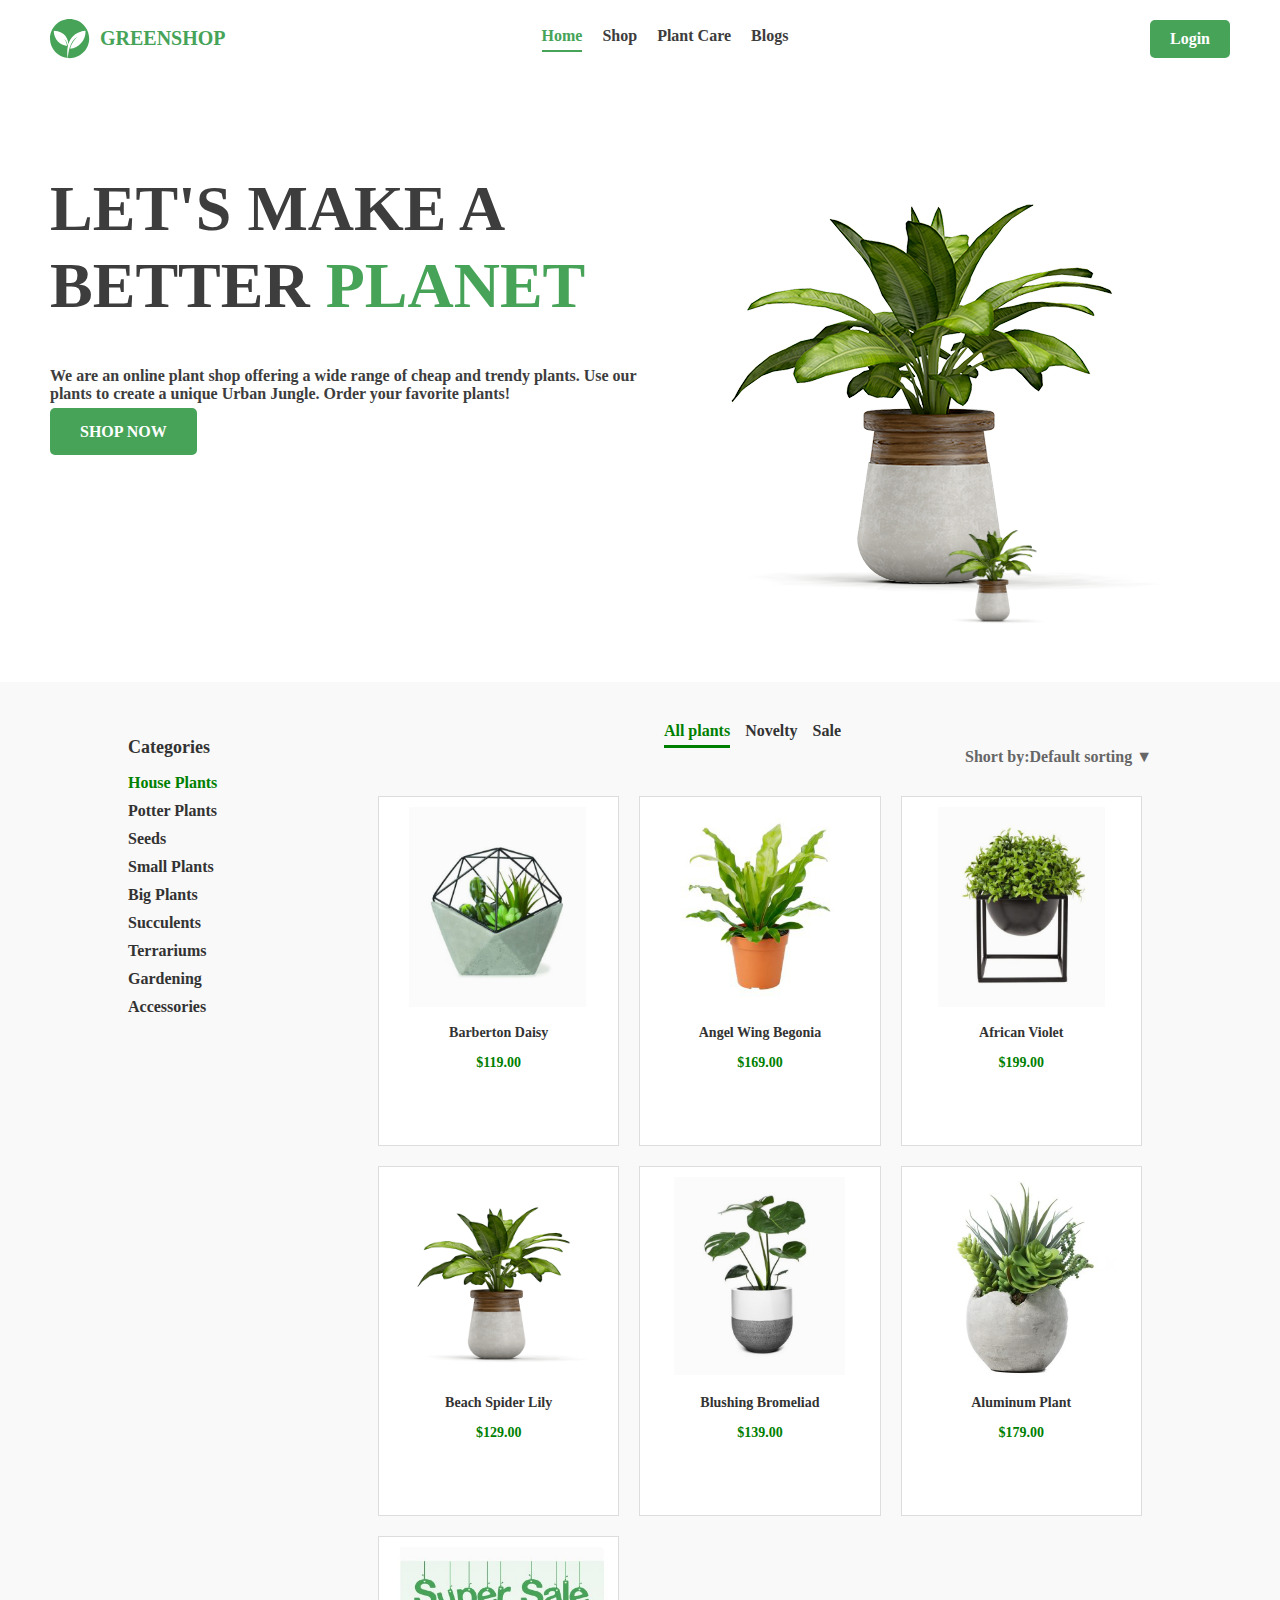
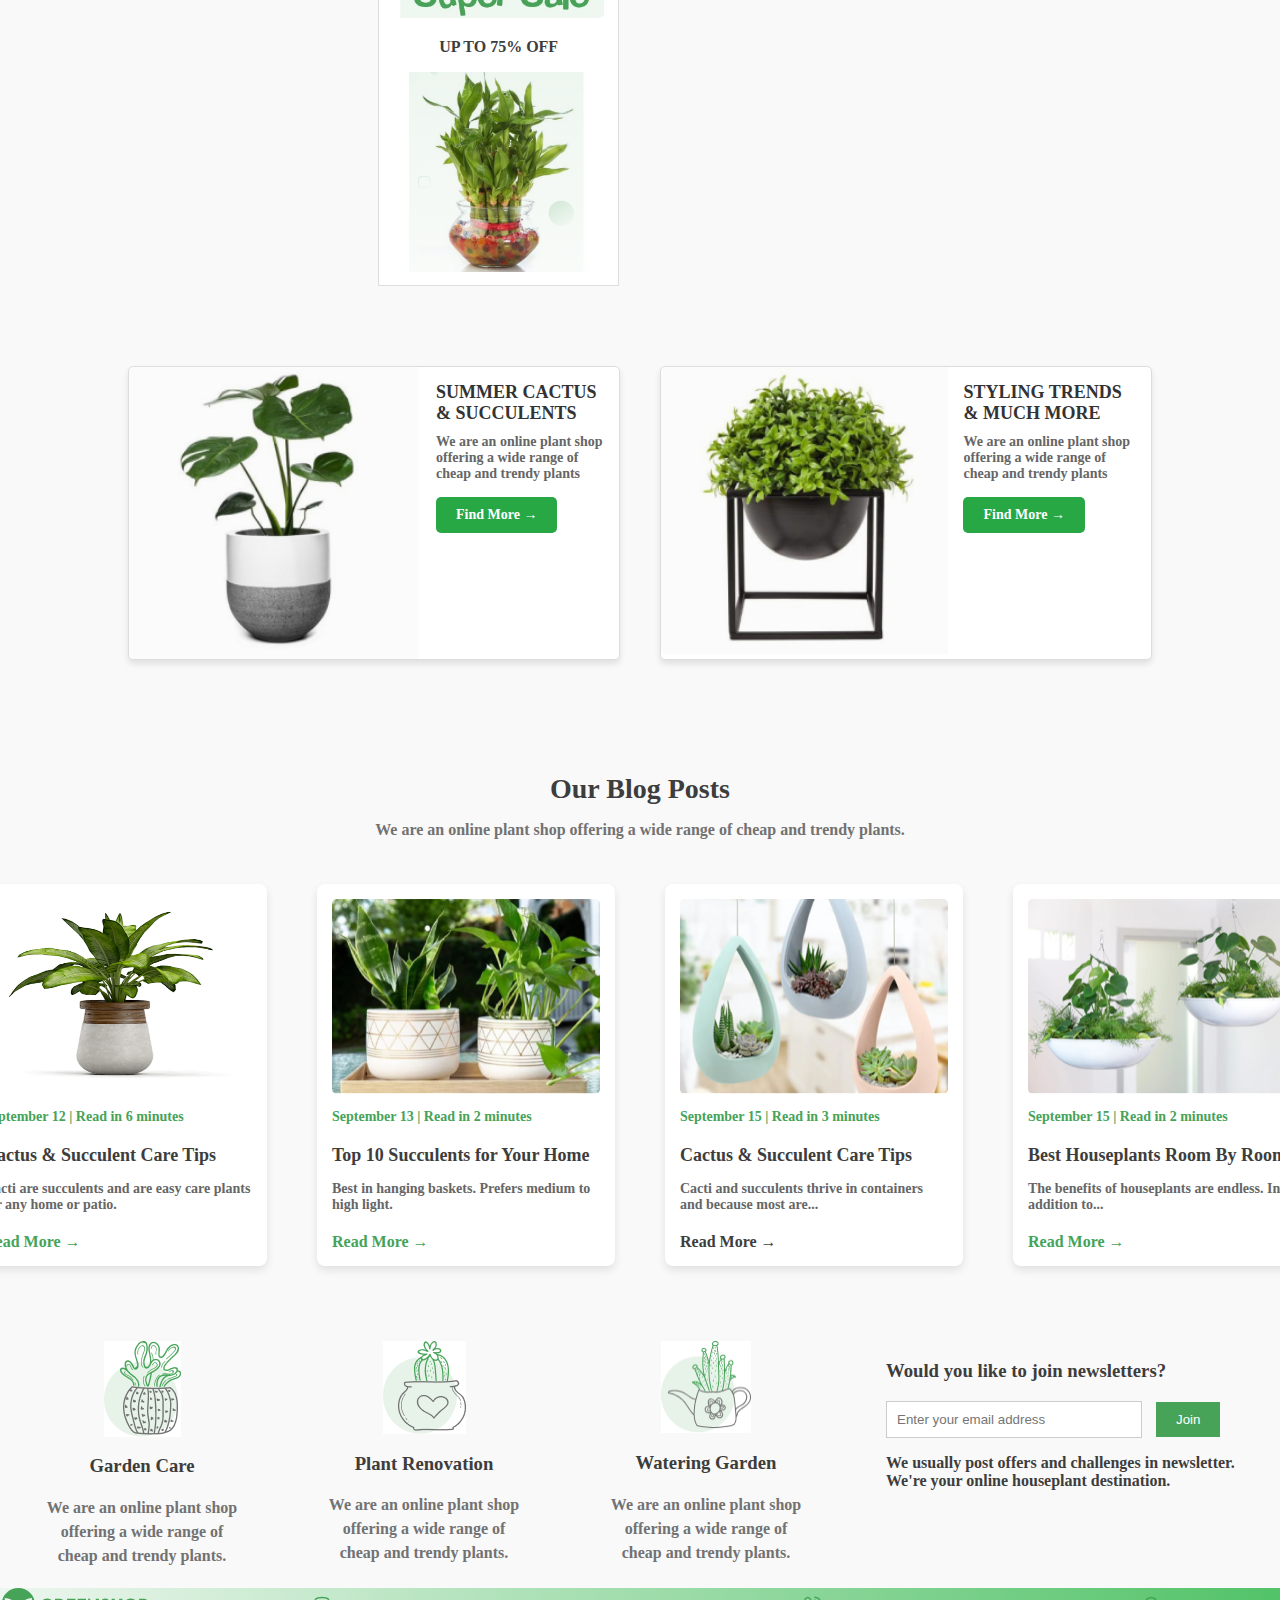
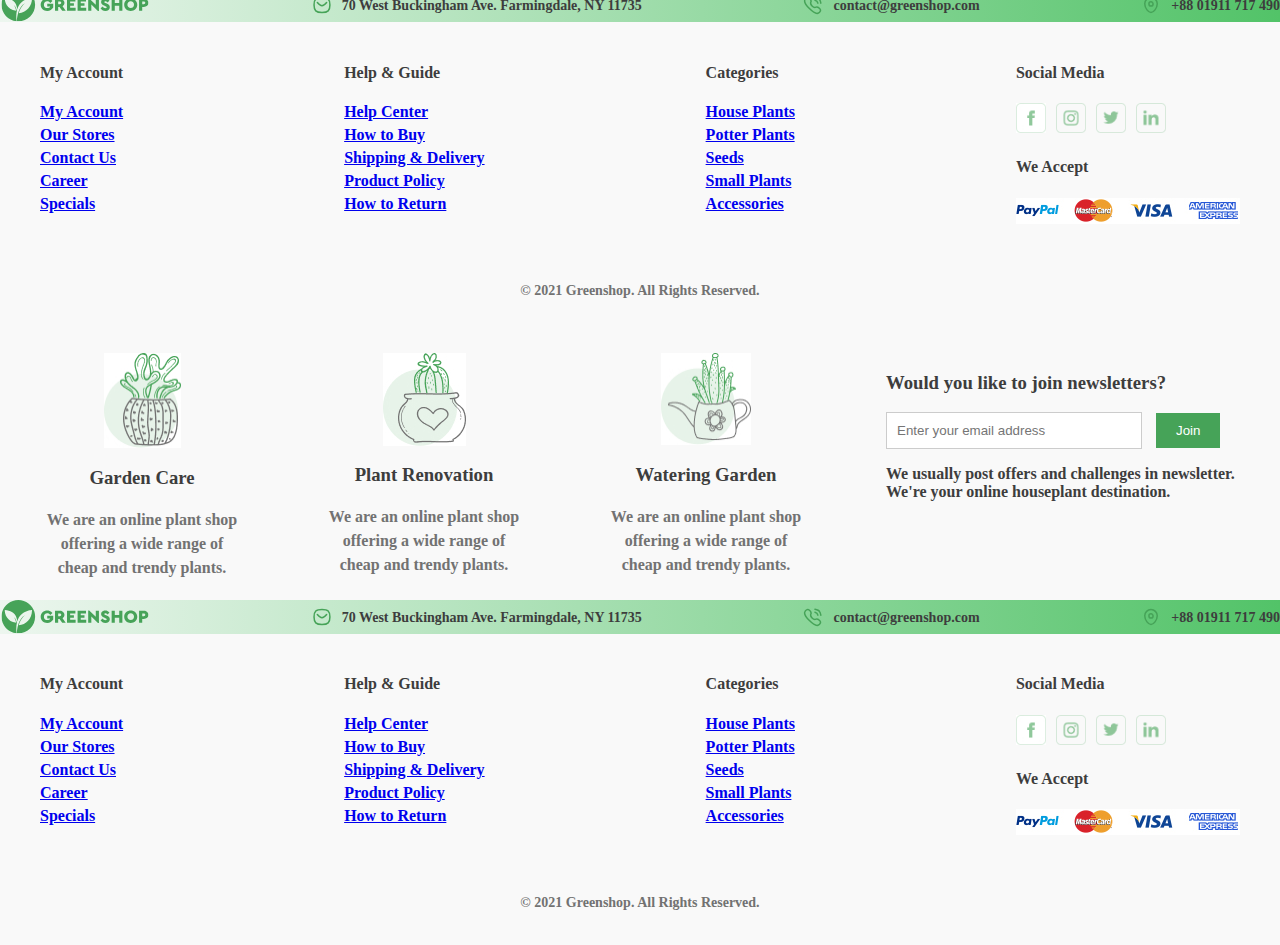
<file: index.html>
<!DOCTYPE html>
<html lang="en">
<head>
    <meta charset="UTF-8">
    <meta name="viewport" content="width=device-width, initial-scale=1.0">
    <title>Greenshop</title>
    <link rel="stylesheet" href="style.css">
</head>
<body>
    <header>
        <div class="logo">
            <img src="images.png/Vector (1).svg" alt="Greenshop Logo">
            <span>GREENSHOP</span>
        </div>
        <nav>
            <ul>
                <li><a href="#" class="active">Home</a></li>
                <li><a href="#">Shop</a></li>
                <li><a href="#">Plant Care</a></li>
                <li><a href="#">Blogs</a></li>
            </ul>
        </nav>
        <a href="#" class="login-button">Login</a>
    </header>
    
    <section class="hero">
        <div class="hero-text">
            <h1>
                LET'S MAKE A BETTER <span>PLANET</span>
            </h1>
            <p>
                We are an online plant shop offering a wide range of cheap and trendy plants. Use our plants to create a unique Urban Jungle. Order your favorite plants!
            </p>
            <a href="#" class="shop-button">SHOP NOW</a>
        </div>
        <div class="hero-image">
            <img src="images.png/Beach Spider Lily.png" alt="Large Plant Image">
            <img src="images.png/Beach Spider Lily.png" alt="Small Plant Image" class="small-plant">
        </div>
    </section>
</body>
</html>

</head>
<body>
    <div class="container">
        
        <aside class="sidebar">
            <h2>Categories</h2>
            <ul>
                <li><a href="#">House Plants</a></li>
                <li><a href="#">Potter Plants</a></li>
                <li><a href="#">Seeds</a></li>
                <li><a href="#">Small Plants</a></li>
                <li><a href="#">Big Plants</a></li>
                <li><a href="#">Succulents</a></li>
                <li><a href="#">Terrariums</a></li>
                <li><a href="#">Gardening</a></li>
                <li><a href="#">Accessories</a></li>
            </ul>
        </aside>

        
        <main class="main-content">
           
            <div class="filter-bar">
                <nav>
                    <a href="#" class="active">All plants</a>
                    <a href="#">Novelty</a>
                    <a href="#">Sale</a>
                </nav>
                <div class="sort-by">Short by:Default sorting ▼</div>
            </div>

          
            <section class="products-grid">
                <div class="product-card">
                    <img src="images.png/barbetron daisy.png" alt="Barberton Daisy">
                    <h3>Barberton Daisy</h3>
                    <p class="price">$119.00</p>
                </div>
                <div class="product-card">
                    <img src="images.png/Angel Wing Begonia.jpg" alt="Angel Wing Begonia">
                    <h3>Angel Wing Begonia</h3>
                    <p class="price">$169.00</p>
                </div>
                <div class="product-card">
                    <img src="images.png/African Violet.png" alt="African Violet">
                    <h3>African Violet</h3>
                    <p class="price">$199.00</p>
                </div>
                <div class="product-card">
                    <img src="images.png/Beach Spider Lily.png" alt="Beach Spider Lily">
                    <h3>Beach Spider Lily</h3>
                    <p class="price">$129.00</p>
                </div>
                <div class="product-card">
                    <img src="images.png/sumer cactus.png" alt="Blushing Bromeliad">
                    <h3>Blushing Bromeliad</h3>
                    <p class="price">$139.00</p>
                </div>
                <div class="product-card">
                    <img src="images.png/Aluminum Plant.png" alt="Aluminum Plant">
                    <h3>Aluminum Plant</h3>
                    <p class="price">$179.00</p>
                </div>
            </section>

           
            <div class="product-card">
                 <div class="sale-image"><img src="images.png/super sale .jpg" alt="super sale"></div>
                <p class="sale-text">UP TO 75% OFF</p>
                <img src="images.png/sale plant.png" alt="Sale Plant">
            </div>          
        </div>
        </main>
    </div>
</body>
</html>


<body>
    <div class="container">
        <div class="card">
            <img src="images.png/sumer cactus.png" alt="Summer Cactus">
            <div class="card-content">
                <h3>SUMMER CACTUS & SUCCULENTS</h3>
                <p>We are an online plant shop offering a wide range of cheap and trendy plants</p>
                <a href="#">Find More →</a>
            </div>
        </div>

        <div class="card">
            <img src="images.png/African Violet.png" alt="Styling Trends">
            <div class="card-content">
                <h3>STYLING TRENDS & MUCH MORE</h3>
                <p>We are an online plant shop offering a wide range of cheap and trendy plants</p>
                <a href="#">Find More →</a>
            </div>
        </div>
    </div>
</body>
</html>

<!DOCTYPE html>
<html lang="en">
<head>
    <meta charset="UTF-8">
    <meta name="viewport" content="width=device-width, initial-scale=1.0">
    <title>Greenshop Blog and Categories</title>
    <link rel="stylesheet" href="style.css">
</head>
<body>
    <section class="blog-posts">
        <h2>Our Blog Posts</h2>
        <p>We are an online plant shop offering a wide range of cheap and trendy plants.</p>
        <div class="post-list">
            <article class="post">
                <img src="images.png/01 1.png" alt="Blog 1">
                <p>September 12 | Read in 6 minutes</p>
                <h3>Cactus & Succulent Care Tips</h3>
                <p>Cacti are succulents and are easy care plants for any home or patio.</p>
                <a href="#">Read More →</a>
            </article>
            <article class="post">
                <img src="images.png/01.png" alt="Blog 2">
                <p>September 13 | Read in 2 minutes</p>
                <h3>Top 10 Succulents for Your Home</h3>
                <p>Best in hanging baskets. Prefers medium to high light.</p>
                <a href="#">Read More →</a>
            </article>
            <article class="post">
                <img src="images.png/03.png" alt="Blog 3">
                <p>September 15 | Read in 3 minutes</p>
                <h3>Cactus & Succulent Care Tips</h3>
                <p>Cacti and succulents thrive in containers and because most are...</p>
                <a href="#">Read More →</a>
            </article>
            <article class="post">
                <img src="images.png/04.png" alt="Blog 4">
                <p>September 15 | Read in 2 minutes</p>
                <h3>Best Houseplants Room By Room</h3>
                <p>The benefits of houseplants are endless. In addition to...</p>
                <a href="#">Read More →</a>
            </article>
        </div>
    </section>
</body>
</html>



<html lang="en">
<head>
    <meta charset="UTF-8">
    <meta name="viewport" content="width=device-width, initial-scale=1.0">
    <title>Greenshop Footer</title>
    <link rel="stylesheet" href="style.css">
    <section class="services">
        <div class="service">
            <img src="images.png/Picture1.jpg" alt="Garden Care">
            <h3>Garden Care</h3>
            <p>We are an online plant shop offering a wide range of cheap and trendy plants.</p>
        </div>
        <div class="service">
            <img src="images.png/Picture2.jpg" alt="Plant Renovation">
            <h3>Plant Renovation</h3>
            <p>We are an online plant shop offering a wide range of cheap and trendy plants.</p>
        </div>
        <div class="service">
            <img src="images.png/Picture3.jpg" alt="Watering Garden">
            <h3>Watering Garden</h3>
            <p>We are an online plant shop offering a wide range of cheap and trendy plants.</p>
        </div>
        <div class="newsletter">
            <h3>Would you like to join newsletters?</h3>
            <form>
                <input type="email" placeholder="Enter your email address" required>
                <button type="submit">Join</button>
            </form>
            <p>We usually post offers and challenges in newsletter. We're your online houseplant destination.</p>
        </div>
    </section>
    
    <div class="footer-top">
        <div class="contact-item">
            <img src="images.png/Logo (1).svg" alt="Greenshop Logo" class="logo">
        </div>
        <div class="contact-item">
            <img src="images.png/Icon (2).svg" alt="Address Icon" class="icon">
            <p>70 West Buckingham Ave. Farmingdale, NY 11735</p>
        </div>
        <div class="contact-item">
            <img src="images.png/Icon (3).svg" alt="Email Icon" class="icon">
            <p>contact@greenshop.com</p>
        </div>
        <div class="contact-item">
            <img src="images.png/Icon (4).svg" alt="Phone Icon" class="icon">
            <p>+88 01911 717 490</p>
        </div>
    </div>
    
        <div class="footer-links">
            <div>
                <h4>My Account</h4>
                <ul>
                    <li><a href="#">My Account</a></li>
                    <li><a href="#">Our Stores</a></li>
                    <li><a href="#">Contact Us</a></li>
                    <li><a href="#">Career</a></li>
                    <li><a href="#">Specials</a></li>
                </ul>
            </div>
            <div>
                <h4>Help & Guide</h4>
                <ul>
                    <li><a href="#">Help Center</a></li>
                    <li><a href="#">How to Buy</a></li>
                    <li><a href="#">Shipping & Delivery</a></li>
                    <li><a href="#">Product Policy</a></li>
                    <li><a href="#">How to Return</a></li>
                </ul>
            </div>
            <div>
                <h4>Categories</h4>
                <ul>
                    <li><a href="#">House Plants</a></li>
                    <li><a href="#">Potter Plants</a></li>
                    <li><a href="#">Seeds</a></li>
                    <li><a href="#">Small Plants</a></li>
                    <li><a href="#">Accessories</a></li>
                </ul>
            </div>
            <div>
                <h4>Social Media</h4>
                <ul class="social-media">
                    <li><img src="images.png/Facebook.jpg" alt="Facebook"><img src="images.png/Instagram (1).png" alt="Instagram"><img src="images.png/Twitter (1).png" alt="Twitter"><img src="images.png/Linkidin.png" alt="LinkedIn"></li>
                </ul>
                <h4>We Accept</h4>
                <img src="images.png/pay pal mastercard visa americanexpres.png" alt="Payment Methods" class="payment-methods">
            </div>
        </div>
        <div class="footer-bottom">
            <p>&copy; 2021 Greenshop. All Rights Reserved.</p>
        </div>
    </footer>
    

    <html lang="en">
        <head>
            <meta charset="UTF-8">
            <meta name="viewport" content="width=device-width, initial-scale=1.0">
            <title>Greenshop Footer</title>
            <link rel="stylesheet" href="style.css">
            <section class="services">
                <div class="service">
                    <img src="images.png/Picture1.jpg" alt="Garden Care">
                    <h3>Garden Care</h3>
                    <p>We are an online plant shop offering a wide range of cheap and trendy plants.</p>
                </div>
                <div class="service">
                    <img src="images.png/Picture2.jpg" alt="Plant Renovation">
                    <h3>Plant Renovation</h3>
                    <p>We are an online plant shop offering a wide range of cheap and trendy plants.</p>
                </div>
                <div class="service">
                    <img src="images.png/Picture3.jpg" alt="Watering Garden">
                    <h3>Watering Garden</h3>
                    <p>We are an online plant shop offering a wide range of cheap and trendy plants.</p>
                </div>
                <div class="newsletter">
                    <h3>Would you like to join newsletters?</h3>
                    <form>
                        <input type="email" placeholder="Enter your email address" required>
                        <button type="submit">Join</button>
                    </form>
                    <p>We usually post offers and challenges in newsletter. We're your online houseplant destination.</p>
                </div>
            </section>
            
            <div class="footer-top">
                <div class="contact-item">
                    <img src="images.png/Logo (1).svg" alt="Greenshop Logo" class="logo">
                </div>
                <div class="contact-item">
                    <img src="images.png/Icon (2).svg" alt="Address Icon" class="icon">
                    <p>70 West Buckingham Ave. Farmingdale, NY 11735</p>
                </div>
                <div class="contact-item">
                    <img src="images.png/Icon (3).svg" alt="Email Icon" class="icon">
                    <p>contact@greenshop.com</p>
                </div>
                <div class="contact-item">
                    <img src="images.png/Icon (4).svg" alt="Phone Icon" class="icon">
                    <p>+88 01911 717 490</p>
                </div>
            </div>
            
                <div class="footer-links">
                    <div>
                        <h4>My Account</h4>
                        <ul>
                            <li><a href="#">My Account</a></li>
                            <li><a href="#">Our Stores</a></li>
                            <li><a href="#">Contact Us</a></li>
                            <li><a href="#">Career</a></li>
                            <li><a href="#">Specials</a></li>
                        </ul>
                    </div>
                    <div>
                        <h4>Help & Guide</h4>
                        <ul>
                            <li><a href="#">Help Center</a></li>
                            <li><a href="#">How to Buy</a></li>
                            <li><a href="#">Shipping & Delivery</a></li>
                            <li><a href="#">Product Policy</a></li>
                            <li><a href="#">How to Return</a></li>
                        </ul>
                    </div>
                    <div>
                        <h4>Categories</h4>
                        <ul>
                            <li><a href="#">House Plants</a></li>
                            <li><a href="#">Potter Plants</a></li>
                            <li><a href="#">Seeds</a></li>
                            <li><a href="#">Small Plants</a></li>
                            <li><a href="#">Accessories</a></li>
                        </ul>
                    </div>
                    <div>
                        <h4>Social Media</h4>
                        <ul class="social-media">
                            <li><img src="images.png/Facebook.jpg" alt="Facebook"><img src="images.png/Instagram (1).png" alt="Instagram"><img src="images.png/Twitter (1).png" alt="Twitter"><img src="images.png/Linkidin.png" alt="LinkedIn"></li>
                        </ul>
                        <h4>We Accept</h4>
                        <img src="images.png/pay pal mastercard visa americanexpres.png" alt="Payment Methods" class="payment-methods">
                    </div>
                </div>
                <div class="footer-bottom">
                    <p>&copy; 2021 Greenshop. All Rights Reserved.</p>
                </div>
            </footer>
</file>
<file: style.css>
body{
    font-family: 'Cera Pro';
        src: local('Cera Pro Black'), local('Cera-Pro-Black'),
            url('CeraPro-Black.woff2') format('woff2'),
            url('CeraPro-Black.woff') format('woff'),
            url('CeraPro-Black.ttf') format('truetype');
        font-weight:900;
        font-style:normal;
        margin:0;
        padding:0;
        background-color: #ffffff;
    }
    
    header {
        padding: 20px 50px;
        background-color: #ffffff;
        box-shadow: 0px 2px 5px rgba(0, 0, 0, 0.1);
        display: flex;
        justify-content: space-between;
        align-items: center;
    }
    
    header .logo {
        display: flex;
        align-items: center;
    }
    
    header .logo img {
        height: 40px;
        margin-right: 10px;
    }
    
    header .logo span {
        font-size: 20px;
        font-weight: bold;
        color: #46A358;
    }
    
    nav {
        flex-grow: 1;
        display: flex;
        justify-content: center; 
    }
    
    nav ul {
        list-style: none;
        margin: 0;
        padding: 0;
        display: flex;
    }
    
    nav ul li {
        margin-right: 20px;
        position: relative;
    }
    
    nav ul li a {
        text-decoration: none;
        color: #3d3d3d;
        font-size: 16px;
    }
    
    nav ul li a.active {
        color: #46A358;
        font-weight: bold;
    }
    
    nav ul li a.active::after {
        content: '';
        display: block;
        width: 100%;
        height: 2px;
        background-color: #46A358;
        margin-top: 5px;
    }
    
    .login-button {
        background-color: #46A358;
        color: white;
        padding: 10px 20px;
        border: none;
        border-radius: 5px;
        text-decoration: none;
        font-size: 16px;
        display: flex;
        align-items: center;
        justify-content: center;
    }
    
    
    
    .hero {
        overflow: hidden; 
        padding: 50px;
        background-color: #ffffff;
    }
    
    .hero-text {
        float: left;
        width: 50%;
        text-align: left;
    }
    
    .hero-text h1 {
        font-size: 4rem;
        color: #3d3d3d;
        line-height: 1.2;
    }
    
    .hero-text h1 span {
        color: #46A358;
    }
    
    .hero-text p {
        margin: 20px 0;
        color: #3d3d3d;
        font-size: 1rem;
    }
    
    .hero-text .shop-button {
        background-color: #46A358;
        color: white;
        padding: 15px 30px;
        border-radius: 5px;
        text-decoration: none;
        font-size: 1rem;
    }
    
    .hero-image {
        float: right;
        width: 50%;
        position: relative;
        text-align: center;
    }
    
    .hero-image img {
        max-width: 100%;
    }
    
    .hero-image .small-plant {
        position: absolute;
        bottom: 0;
        left: 60%;
        transform: translateX(-50%);
        width: 120px;
    }
    
    body {
        
        font-family: 'Cera Pro';
        src: local('Cera Pro Black'), local('Cera-Pro-Black'),
            url('CeraPro-Black.woff2') format('woff2'),
            url('CeraPro-Black.woff') format('woff'),
            url('CeraPro-Black.ttf') format('truetype');
        font-weight:900;
        font-style:normal;
         margin: 0;
         padding: 0;
         background-color: #f9f9f9;
     }
     
     .container {
         width: 100%;
         overflow: hidden;
         padding: 20px;
     }
     
     .sidebar {
         width: 200px;
         float: left;
         margin-right: 20px;
     }
     
     .sidebar h2 {
         font-size: 18px;
         color: #333;
     }
     
     .sidebar ul {
         list-style: none;
         padding: 0;
     }
     
     .sidebar ul li {
         margin-bottom: 10px;
     }
     
     .sidebar ul li a {
         color: #333; 
         text-decoration: none;
     }
     
     .sidebar ul li:first-child a {
         color: green;
     }
     
     .main-content {
         float: left;
         width: calc(100% - 240px); 
     }
     
     .filter-bar {
         overflow: hidden;
         margin-bottom: 20px;
     }
     
     .filter-bar nav a {
         float: left;
         margin-right: 15px;
         text-decoration: none;
         color: #333;
         position: relative;
     }
     
     .filter-bar nav a.active {
         color: green;
         font-weight: bold;
     }
     
     .filter-bar nav a.active::after {
         content: '';
         display: block;
         width: 100%;
         height: 3px;
         background-color: green;
         margin-top: 5px;
     }
     
     .sort-by {
         float: right;
         color: #666;
     }
     
     .products-grid {
         overflow: hidden;
         margin: 0 auto;
     }
     
     .product-card {
         float: left;
         width: calc(33.33% - 20px); 
         margin: 10px;
         background-color: white;
         padding: 10px;
         border: 1px solid #ddd;
         text-align: center;
         transition: background-color 0.3s ease, border 0.3s ease;
         box-sizing: border-box;
         height: 350px; 
     }
     
     .product-card:nth-child(3n+1) {
         clear: both;
     }
     
     .product-card:hover {
         background-color: white; 
         color: black; 
         border: 1px solid #ddd; 
     } 
     
     .product-card img {
         max-width: 100%;
         height: 200px; 
         object-fit: cover;
         border-radius: 0; 
         transition: transform 0.3s ease;
     }
     
     .product-card img:hover {
         transform: scale(1.1);
     }
     
     .product-card h3 {
         font-size: 14px; 
         color: #333;
     }
     
     .product-card .price {
         font-size: 14px; 
         color: green;
     }
     
     .sale-banner {
         clear: both;
         background-color: #E8F5E9;
         padding: 20px;
         border-radius: 10px;
         text-align: center;
         margin-bottom: 20px;
         box-shadow: 0 2px 5px rgba(0, 0, 0, 0.1);
         width: 100%;
     }
     
     .sale-banner h2 {
         color: #2E7D32;
         font-size: 24px;
         margin-bottom: 10px;
     }
     
     .sale-banner p {
         color: #388E3C;
         font-size: 18px;
         margin-bottom: 20px;
     }
     
     .sale-image img {
         max-width: 100%;
         height: auto;
         border-radius: 10px;
     }
     
     .container {
        width: 80%;
        margin: 20px auto;
        overflow: hidden;
        display: flex;
        flex-wrap: wrap;
        justify-content: space-between;
    }
    
    .card {
        display: flex;
        background-color: #fff;
        border: 1px solid #ddd;
        border-radius: 5px;
        text-align: left;
        box-shadow: 0 4px 6px rgba(0, 0, 0, 0.1);
        box-sizing: border-box;
        margin: 10px 0;
        width: 48%;
    }
    
    .card img {
        width: 292px;
        height: 292px;
        border-radius: 5px 0 0 5px;
        object-fit: cover;
    }
    
    .card-content {
        padding: 15px;
        flex: 1;
    }
    
    .card-content h3 {
        font-size: 18px;
        margin: 0 0 10px;
        color: #333;
    }
    
    .card-content p {
        font-size: 14px;
        color: #666;
        margin: 0 0 15px;
    }
    
    .card-content a {
        display: inline-block;
        padding: 10px 20px;
        background-color: #28a745;
        color: #fff;
        text-decoration: none;
        border-radius: 5px;
        font-size: 14px;
    }
    
    .card-content a:hover {
        background-color: #218838;
    }
    
    .card:nth-child(2) img {
        width: 287px;
        height: 287px;
    }
    
    @media (max-width: 768px) {
        .card {
            flex-direction: column;
            width: 100%;
        }
    
        .card img {
            border-radius: 5px 5px 0 0;
            width: 100%;
            height: auto;
        }
    }

    body {
        font-family: 'Cera Pro';
        src: local('Cera Pro Black'), local('Cera-Pro-Black'),
            url('CeraPro-Black.woff2') format('woff2'),
            url('CeraPro-Black.woff') format('woff'),
            url('CeraPro-Black.ttf') format('truetype');
        font-weight:900;
        font-style:normal;
        margin: 0;
        padding: 0;
        background-color: #f9f9f9;
        color: #3d3d3d;
    }
    
    .blog-posts {
        padding: 40px 20px;
        text-align: center;
    }
    
    .blog-posts h2 {
        font-size: 28px;
        margin-bottom: 10px;
        color: #3d3d3d;
    }
    
    .blog-posts p {
        font-size: 16px;
        color: #727272;
        margin-bottom: 30px;
    }
    
    .post-list {
        display: flex;
        justify-content: center; 
        gap: 20px; 
        align-items: stretch; 
    }
    
    .post {
        display: flex;
        flex-direction: column; 
        justify-content: space-between; 
        width: 268px;
        background-color: #fff;
        margin: 15px;
        padding: 15px;
        box-shadow: 0 4px 8px rgba(0, 0, 0, 0.1);
        border-radius: 8px;
        text-align: left;
    }
    
    
    
    .post img {
        width: 268px;
        height: 195px;
        border-radius: 5px;
        margin-bottom: 10px;
    }
    
    .post h3 {
        font-size: 18px;
        color: #3d3d3d;
        margin: 10px 0;
    }
    
    .post p:first-of-type {
        font-size: 14px;
        color: #46A358; 
        font-weight: bold;
        margin-bottom: 10px;
    }
    
    .post p {
        font-size: 14px;
        color: #666;
        margin: 5px 0 10px;
    }
    
    .post:nth-child(3) a {
        color: #3d3d3d; 
    }
    
    .post a {
        color: #46A358;
        text-decoration: none;
        font-weight: bold;
        display: inline-block;
        margin-top: 10px;
    }
    
    .post a:hover {
        text-decoration: underline;
    }
    
    body {
        font-family: 'Cera Pro';
        src: local('Cera Pro Black'), local('Cera-Pro-Black'),
            url('CeraPro-Black.woff2') format('woff2'),
            url('CeraPro-Black.woff') format('woff'),
            url('CeraPro-Black.ttf') format('truetype');
        font-weight:900;
        font-style:normal;
    margin: 0;
    padding: 0;
    color: #3d3d3d;
    background-color: #f9f9f9;
}

.services {
    display: flex;
    justify-content: space-between;
    align-items: flex-start;
    max-width: 1200px;
    margin: 20px auto;
    gap: 20px;
}

.service {
    text-align: center;
    width: 204px;
}

.service img {
    display: block;
    margin: 0 auto;
    width: 77px;
    height: 95.47px;
}

.service:nth-child(2) img {
    width: 83px;
    height: 92.76px;
}

.service:nth-child(3) img {
    width: 90px;
    height: 92.19px;
}

.service p {
    color: #727272;
    line-height: 1.5;
    margin: 10px 0 0;
}

.newsletter {
    width: 354px;
    text-align: left;
}

.newsletter input {
    width: calc(100% - 120px);
    padding: 10px;
    margin-right: 10px;
    border: 1px solid #ccc;
    border-radius: 0;
}

.newsletter button {
    padding: 10px 20px;
    background-color: #46A358;
    color: white;
    border: none;
    border-radius: 0;
    cursor: pointer;
}

.footer {
    background-color: #f1f1f1;
    padding: 40px 0;
}

.footer-top {
    display: flex;
    justify-content: space-between;
    align-items: center;
    max-width: 1280px;
    height: 70;
    margin: 0 auto;
    background: linear-gradient(90deg, #EDF6EF 0%, #52C368 100%);
}

.contact-item {
    display: flex;
    align-items: center;
    gap: 10px;
}

.logo {
    width: 150px;
    height: 34.3px;
}

.icon {
    width: 20px;
    height: 20px;
}

.contact-item p {
    margin: 0;
    color: #3d3d3d;
    font-size: 14px;
    line-height: 1.5;
}

.footer-links {
    display: flex;
    justify-content: space-between;
    max-width: 1200px;
    margin: 20px auto;
}

.footer-links ul {
    list-style: none;
    padding: 0;
}

.footer-links li {
    margin: 5px 0;
}

.social-media img {
    width: 30px;
    height: 30px;
    margin-right: 10px;
}

.payment-methods {
    margin-top: 10px;
    display: block;
}

.footer-bottom {
    text-align: center;
    padding: 20px 0;
    font-size: 14px;
    color: #727272;
}
</file>
